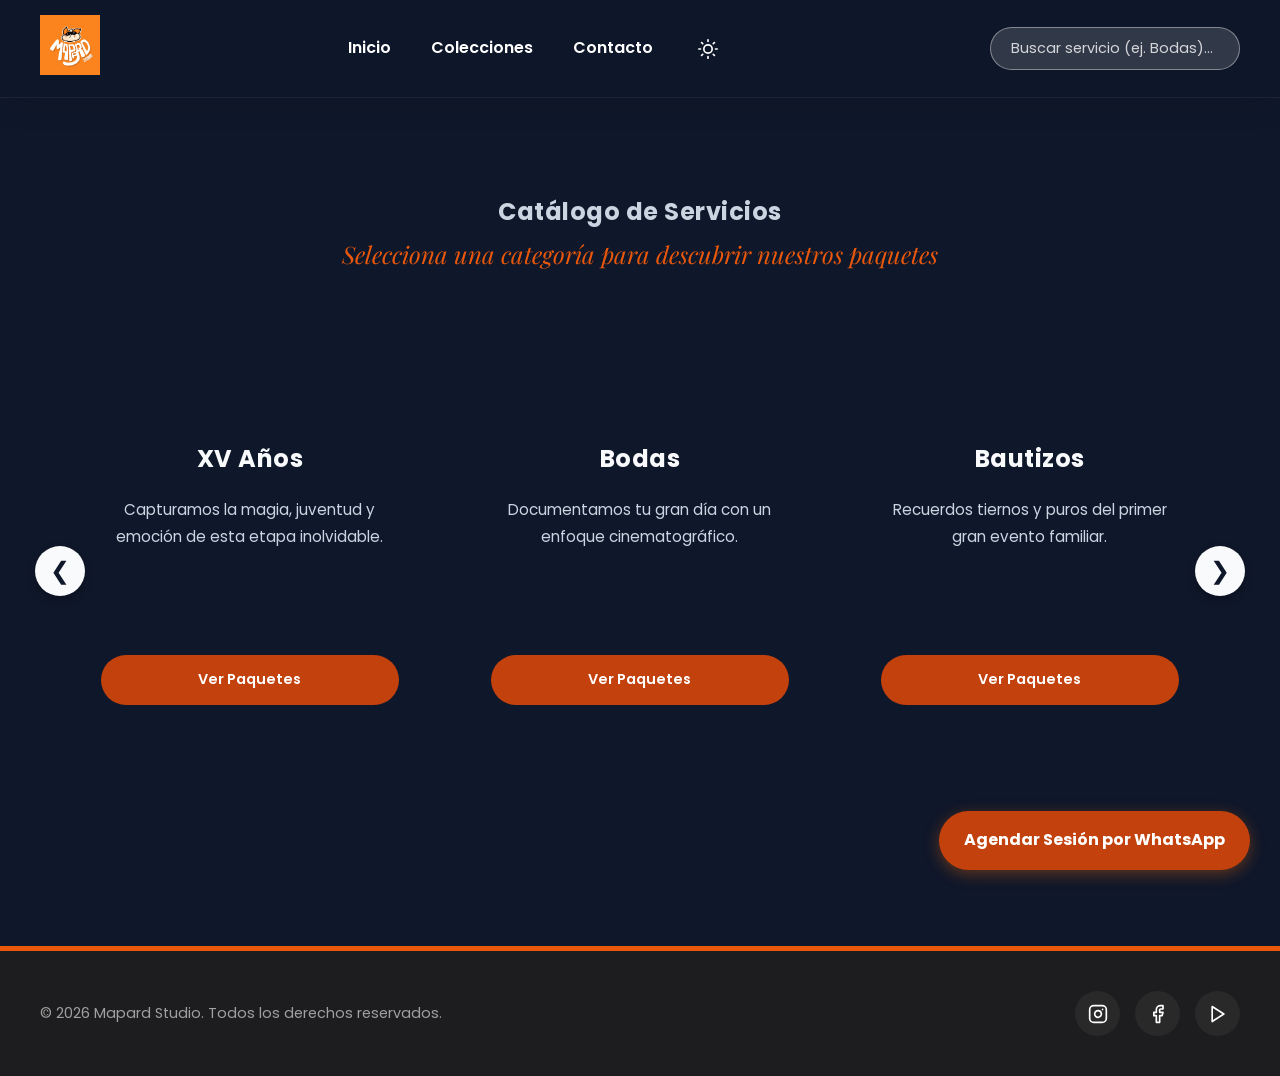
<file: servicios.html>
<!DOCTYPE html>
<html lang="es">
<head>
    <meta charset="UTF-8">
    <meta name="viewport" content="width=device-width, initial-scale=1.0">
    <title>Nuestros Servicios | Mapard Studio</title>
    <link rel="preconnect" href="https://fonts.googleapis.com">
    <link rel="preconnect" href="https://fonts.gstatic.com" crossorigin>
    <link href="https://fonts.googleapis.com/css2?family=Poppins:wght@300;400;600;700&family=Playfair+Display:ital,wght@0,400;0,600;0,700;1,400&display=swap" rel="stylesheet">
    <link rel="stylesheet" href="style.css">

    <script>
    // Este pequeño script se ejecuta ANTES de que se dibuje la página
    if (localStorage.getItem('mapard-tema') === 'dark' || (!localStorage.getItem('mapard-tema') && new Date().getHours() >= 19)) {
        document.documentElement.classList.add('dark-mode');
    }
</script>
</head>
<body>

 <div id="splash-screen">
    <div class="splash-content">
        <img src="img/logo-mapache.JPEG" alt="Mapard Studio Logo" class="splash-logo">
    </div>
    <div class="paint-spill"></div>
 </div>

    <!-- 1. HEADER GENÉRICO (Con enlaces actualizados) -->
    <header>
        <nav>
            <a href="index.html" class="logo-header">
                <img src="img/logo-mapache.JPEG" alt="Logo Mapache Studio">
            </a>
            <ul>
                <li><a href="index.html#inicio">Inicio</a></li>
                <li><a href="index.html#galeria">Colecciones</a></li>
                <li><a href="#contacto">Contacto</a></li>
                <!-- NUEVO: Botón de Tema -->
                <li>
                    <button id="toggle-tema" class="btn-tema" aria-label="Cambiar tema oscuro/claro">
                        <!-- Icono Luna (SVG) -->
                        <svg id="icono-luna" viewBox="0 0 24 24" width="20" height="20" stroke="currentColor" stroke-width="2" fill="none" stroke-linecap="round" stroke-linejoin="round"><path d="M21 12.79A9 9 0 1 1 11.21 3 7 7 0 0 0 21 12.79z"></path></svg>
                        <!-- Icono Sol (SVG) - Oculto por defecto -->
                        <svg id="icono-sol" style="display: none;" viewBox="0 0 24 24" width="20" height="20" stroke="currentColor" stroke-width="2" fill="none" stroke-linecap="round" stroke-linejoin="round"><circle cx="12" cy="12" r="5"></circle><line x1="12" y1="1" x2="12" y2="3"></line><line x1="12" y1="21" x2="12" y2="23"></line><line x1="4.22" y1="4.22" x2="5.64" y2="5.64"></line><line x1="18.36" y1="18.36" x2="19.78" y2="19.78"></line><line x1="1" y1="12" x2="3" y2="12"></line><line x1="21" y1="12" x2="23" y2="12"></line><line x1="4.22" y1="19.78" x2="5.64" y2="18.36"></line><line x1="18.36" y1="5.64" x2="19.78" y2="4.22"></line></svg>
                    </button>
                </li>
            </ul>
            
            <div class="buscador-container">
                <input type="text" id="buscador-servicios" placeholder="Buscar servicio (ej. Bodas)..." autocomplete="off">
                <ul id="resultados-busqueda" class="dropdown-resultados"></ul>
            </div>
        </nav>
    </header>

    <!-- 2. CONTENIDO PRINCIPAL DE ESTA VISTA -->
    <main>
        <!-- Encabezado exclusivo de esta página -->
        <section id="encabezado-servicios" class="encabezado-seccion">
            <h1>Catálogo de Servicios</h1>
            <p class="subtitulo-seccion">Selecciona una categoría para descubrir nuestros paquetes</p>
        </section>

        <!-- El contenedor donde nuestro JavaScript inyectará las 11 tarjetas -->
        <section id="categorias">
            <!-- Nuevo contenedor para posicionar las flechas -->
            <div class="carousel-wrapper">
                <!-- Flecha Izquierda -->
                <button id="btn-prev-galeria" class="slider-arrow prev-arrow" aria-label="Anterior">&#10094;</button>

            <div id="grid-categorias" class="grid-galeria">
                <!-- JS hace la magia aquí -->
            </div>
            
            <!-- Flecha Derecha -->
                <button id="btn-next-galeria" class="slider-arrow next-arrow" aria-label="Siguiente">&#10095;</button>
            </div>
        </section>
    </main>

    <!-- 3. MODALES GENÉRICOS (Limpios y sin estilos en línea) -->
    <div id="modal-imagen" class="modal">
        <span class="cerrar-modal">&times;</span> 
        <img class="modal-contenido" id="img-ampliada" alt="Imagen ampliada">
    </div>

    <div id="modal-precios" class="modal">
        <div class="modal-caja-blanca">
            <span class="cerrar-precios">&times;</span>
            <h2 id="titulo-modal-precios">Paquetes</h2>
            <div id="contenedor-dinamico-precios" class="contenedor-paquetes">
                <!-- JS inyecta los precios aquí -->
            </div>
        </div>
    </div>

    <!-- 4. BOTÓN DE WHATSAPP GENÉRICO -->
    <a href="https://wa.me/5216141395367?text=Hola,%20me%20gustaría%20cotizar%20una%20sesión." class="btn-whatsapp" target="_blank" rel="noopener noreferrer">
        Agendar Sesión por WhatsApp
    </a>

    <!-- 5. FOOTER GENÉRICO -->
    <footer id="contacto">
        <div class="footer-contenido">
            <div class="copyright">
                <p>&copy; 2026 Mapard Studio. Todos los derechos reservados.</p>
            </div>
            
            <div class="redes-sociales">
                <a href="https://www.instagram.com/mapard_studio/?hl=en" target="_blank" aria-label="Instagram">
                    <svg viewBox="0 0 24 24" width="20" height="20" stroke="currentColor" stroke-width="2" fill="none" stroke-linecap="round" stroke-linejoin="round">
                        <rect x="2" y="2" width="20" height="20" rx="5" ry="5"></rect>
                        <path d="M16 11.37A4 4 0 1 1 12.63 8 4 4 0 0 1 16 11.37z"></path>
                        <line x1="17.5" y1="6.5" x2="17.51" y2="6.5"></line>
                    </svg>
                </a>
                
                <a href="https://www.facebook.com/profile.php?id=61565506976331&locale=es_LA" target="_blank" aria-label="Facebook">
                    <svg viewBox="0 0 24 24" width="20" height="20" stroke="currentColor" stroke-width="2" fill="none" stroke-linecap="round" stroke-linejoin="round">
                        <path d="M18 2h-3a5 5 0 0 0-5 5v3H7v4h3v8h4v-8h3l1-4h-4V7a1 1 0 0 1 1-1h3z"></path>
                    </svg>
                </a>
                
                <a href="https://www.tiktok.com/@mapard.studio?lang=en" target="_blank" aria-label="TikTok">
                    <svg viewBox="0 0 24 24" width="20" height="20" stroke="currentColor" stroke-width="2" fill="none" stroke-linecap="round" stroke-linejoin="round">
                        <polygon points="5 3 19 12 5 21 5 3"></polygon>
                    </svg>
                </a>
            </div>
        </div>
    </footer>

    <!-- 6. SCRIPT PRINCIPAL -->
    <script src="script.js"></script> 
</body>
</html>
</file>
<file: style.css>
/* =========================================
   1. VARIABLES DE MARCA MAPACHE STUDIO
========================================= */
:root {
    --color-fondo-naranja: #f97316;
    --color-fondo-claro: #f8fafc;
    --color-texto-base: #334155;
    --color-texto-titulo: #0f172a;
    --color-acento: #ea580c;
    --color-mapache-oscuro: #1e293b;
    --color-mapache-marron: #6c4e34;

    --fuente-titulo: 'Poppins', sans-serif;
    --fuente-base: 'Poppins', sans-serif;
    --fuente-acento: 'Playfair Display', serif;
}

/* =========================================
    2. VARIABLES DE MODO OSCURO (RAÍZ)
========================================= */
.dark-mode {
    --color-fondo-claro: #0f172a;
    --color-texto-base: #cbd5e1;
    --color-texto-titulo: #f8fafc;
    --color-fondo-naranja: #c2410c;
    --color-mapache-oscuro: #f8fafc;
}

/* Diseño del Botón en el Menú (Independiente del tema) */
.btn-tema {
    background: none;
    border: none;
    color: #ffffff;
    cursor: pointer;
    display: flex;
    align-items: center;
    justify-content: center;
    padding: 5px;
    transition: transform 0.3s ease, color 0.3s ease;
}

.btn-tema:hover {
    transform: scale(1.1);
    color: var(--color-mapache-oscuro);
}

/* =========================================
    AJUSTES ESPECÍFICOS: MODAL EN MODO OSCURO
========================================= */

/* Elevación de las tarjetas de precios sobre el fondo oscuro */
.dark-mode .paquete {
    background-color: #27272a;
    border-color: #3f3f46;
}

/* Líneas separadoras sutiles */
.dark-mode .paquete li {
    border-bottom: 1px solid rgba(255, 255, 255, 0.1);
}

/* Resplandor suave para el paquete premium en la oscuridad */
.dark-mode .paquete.premium {
    box-shadow: 0 10px 30px rgba(246, 114, 17, 0.15);
}

/* =========================================
   3. RESETEO BASE Y TIPOGRAFÍA
========================================= */
* {
    margin: 0;
    padding: 0;
    box-sizing: border-box;
}

body {
    background-color: var(--color-fondo-claro);
    transition: background-color 0.4s ease, color 0.4s ease;
    color: var(--color-texto-base);
    font-family: var(--fuente-base);
    line-height: 1.8;
    -webkit-font-smoothing: antialiased;
    position: relative;
}

h1,
h2,
h3 {
    font-family: var(--fuente-titulo);
    font-weight: 700;
    letter-spacing: 0.5px;
    text-transform: none;
}

a {
    text-decoration: none;
    color: var(--color-mapache-oscuro);
    transition: color 0.3s ease, border 0.3s ease;
}

/* =========================================
   4. ENCABEZADO Y NAVEGACIÓN
========================================= */
header {
    background-color: rgba(249, 115, 22, 0.85);
    backdrop-filter: blur(12px);
    -webkit-backdrop-filter: blur(12px);
    padding: 15px 40px;
    position: fixed;
    width: 100%;
    top: 0;
    z-index: 1000;
    box-shadow: 0 4px 30px rgba(0, 0, 0, 0.1);
    border-bottom: 1px solid rgba(255, 255, 255, 0.1);
    transition: background-color 0.4s ease, border-color 0.4s ease;
}

.dark-mode header {
    background-color: rgba(15, 23, 42, 0.85);
    border-bottom: 1px solid rgba(255, 255, 255, 0.05);
}

nav {
    display: flex;
    justify-content: space-between;
    align-items: center;
    max-width: 1200px;
    margin: 0 auto;
}

.logo-header img {
    height: 60px;
    display: block;
    transition: transform 0.3s ease;
}

.logo-header img:hover {
    transform: scale(1.05);
}

nav ul {
    list-style: none;
    display: flex;
    gap: 40px;
}

nav a {
    font-size: 1rem;
    font-weight: 600;
    color: #ffffff;
    border-bottom: 2px solid transparent;
    padding-bottom: 5px;
    transition: color 0.3s ease, border-bottom-color 0.3s ease;
}

nav a:hover {
    color: var(--color-mapache-oscuro);
    border-bottom-color: var(--color-mapache-oscuro);
}

main {
    margin-top: 90px;
}

/* =========================================
   5. SECCIÓN DE INICIO (HERO)
========================================= */
#inicio {
    height: 100vh;
    display: flex;
    flex-direction: column;
    justify-content: center;
    align-items: center;
    text-align: center;
    padding: 0 20px;
    position: relative;
    background-color: transparent;
    margin-top: -90px;
    overflow: hidden;
}

.hero-bg {
    position: absolute;
    top: 0;
    left: 0;
    width: 100%;
    height: 100%;
    background: radial-gradient(circle at center, rgba(249, 115, 22, 0.1) 0%, var(--color-fondo-claro) 70%);
    z-index: -1;
    animation: pulseBg 10s infinite alternate ease-in-out;
}

@keyframes pulseBg {
    0% {
        transform: scale(1);
    }

    100% {
        transform: scale(1.1);
    }
}

.hero-content {
    z-index: 1;
    margin-top: 90px;
}

#inicio h1 {
    font-size: 4.5rem;
    color: var(--color-texto-titulo);
    margin-bottom: 20px;
    transition: transform 0.3s ease;
    text-shadow: 0 4px 20px rgba(0, 0, 0, 0.05);
}

#inicio p {
    font-family: var(--fuente-acento);
    font-style: italic;
    font-size: 2rem;
    color: var(--color-acento);
    margin-bottom: 10px;
}

#inicio h1:hover {
    transform: scale(1.02);
}

/* =========================================
   6. SECCIONES GENERALES Y GALERÍA
========================================= */
section {
    padding: 100px 20px;
    max-width: 1200px;
    margin: 0 auto;
}

section h2 {
    text-align: center;
    font-size: 2.5rem;
    color: var(--color-texto-titulo);
    margin-bottom: 60px;
}

.encabezado-seccion {
    text-align: center;
    padding-bottom: 0;
}

.subtitulo-seccion {
    font-family: var(--fuente-acento);
    font-style: italic;
    font-size: 1.5rem;
    color: var(--color-acento);
}

/* Envoltura del carrusel para posicionar las flechas */
.carousel-wrapper {
    position: relative;
    display: flex;
    align-items: center;
}

/* Transformamos el grid en un slider horizontal */
.grid-galeria {
    display: flex;
    gap: 30px;
    overflow-x: auto;
    scroll-behavior: smooth;
    scroll-snap-type: x mandatory;
    /* AJUSTE AQUÍ: Agregamos padding arriba y abajo */
    padding: 20px 10px;
    width: 100%;
    -ms-overflow-style: none;
    scrollbar-width: none;
    /* Aseguramos que nada se corte hacia afuera */
    align-items: stretch;
}

.grid-galeria::-webkit-scrollbar {
    display: none;
}

/* Cada tarjeta del carrusel */
.grid-galeria figure {
    flex: 0 0 calc(33.333% - 20px);
    /* Muestra 3 imágenes a la vez en PC */
    min-width: 300px;
    scroll-snap-align: center;
    overflow: hidden;
    border-radius: 12px;
    position: relative;
    background-color: var(--color-fondo-claro);
    border: 1px solid rgba(0, 0, 0, 0.05);
    transition: transform 0.3s ease, box-shadow 0.3s ease;
    cursor: pointer;
}

/* Le damos a las tarjetas de servicio el mismo comportamiento de slider que a las fotos */
.grid-galeria .categoria-card {
    flex: 0 0 calc(33.333% - 20px);
    min-width: 300px;
    scroll-snap-align: center;
}

/* Efecto hover fusionado */
.grid-galeria figure:hover {
    transform: translateY(-5px);
    box-shadow: 0 10px 30px rgba(0, 0, 0, 0.1);
}

/* Imagen dentro del carrusel */
.grid-galeria figure img {
    width: 100%;
    height: 450px;
    object-fit: cover;
}

/* Texto debajo de la imagen */
.grid-galeria figcaption {
    text-align: left;
    padding: 20px 25px;
    font-weight: 600;
    color: var(--color-texto-titulo);
}

/* =========================================
   ESTILOS DE LAS FLECHAS
========================================= */
.slider-arrow {
    background-color: var(--color-mapache-oscuro);
    color: var(--color-fondo-claro);
    border: none;
    width: 50px;
    height: 50px;
    border-radius: 50%;
    font-size: 24px;
    cursor: pointer;
    position: absolute;
    z-index: 10;
    display: flex;
    justify-content: center;
    align-items: center;
    box-shadow: 0 4px 10px rgba(0, 0, 0, 0.3);
    transition: background-color 0.3s ease, transform 0.3s ease;
    top: 50%;
    transform: translateY(-50%);
    /* Esto las centra perfectamente al eje horizontal */
}

/* Y para el efecto hover, mantén el centro */
.slider-arrow:hover {
    background-color: var(--color-fondo-naranja);
    transform: translateY(-50%) scale(1.1);
}

.prev-arrow {
    left: -25px;
}

.next-arrow {
    right: -25px;
}

/* =========================================
   ARREGLO DEL MODAL DE IMAGEN COMPLETA
========================================= */
#img-ampliada {
    max-width: 90vw;
    max-height: 85vh;
    object-fit: contain;
    /* Encaje perfecto */
    border-radius: 10px;
    box-shadow: 0 10px 40px rgba(0, 0, 0, 0.8);
}

/* =========================================
   7. TARJETAS DE PAQUETES (Dentro del Modal)
========================================= */
.contenedor-paquetes {
    display: flex;
    justify-content: center;
    gap: 40px;
    flex-wrap: wrap;
}

.paquete {
    background-color: var(--color-fondo-claro);
    padding: 60px 40px;
    border-radius: 12px;
    text-align: center;
    width: 380px;
    border: 1px solid rgba(0, 0, 0, 0.05);
    transition: transform 0.3s ease, box-shadow 0.3s ease;
}

.paquete:hover {
    transform: translateY(-8px);
    box-shadow: 0 15px 40px rgba(0, 0, 0, 0.1);
}

.paquete h3 {
    margin-bottom: 20px;
    font-size: 1.8rem;
    color: var(--color-texto-titulo);
}

.precio {
    font-size: 3rem;
    color: var(--color-acento);
    margin-bottom: 30px;
}

.paquete ul {
    list-style: none;
    text-align: left;
}

.paquete li {
    font-size: 1rem;
    color: var(--color-texto-base);
    margin-bottom: 15px;
    padding-bottom: 15px;
    border-bottom: 1px solid rgba(0, 0, 0, 0.05);
}

.paquete.premium {
    border-color: var(--color-acento);
    box-shadow: 0 15px 40px rgba(246, 114, 17, 0.1);
}

/* =========================================
   8. TARJETAS DE CATEGORÍAS (LISTADO)
========================================= */
.categoria-card {
    background-color: var(--color-fondo-claro);
    padding: 40px 30px;
    border-radius: 12px;
    border: 1px solid rgba(0, 0, 0, 0.05);
    text-align: center;
    display: flex;
    flex-direction: column;
    justify-content: space-between;
    /* AJUSTE AQUÍ: Eliminamos height: 100% si lo tenías y usamos min-height */
    min-height: 350px;
    transition: transform 0.3s ease, box-shadow 0.3s ease, border-color 0.3s ease;
}

.categoria-card:hover {
    transform: translateY(-8px);
    box-shadow: 0 15px 40px rgba(0, 0, 0, 0.08);
    border-color: var(--color-acento);
}

.categoria-card h3 {
    color: var(--color-texto-titulo);
    font-size: 1.5rem;
    margin-bottom: 15px;
}

.categoria-card p {
    color: var(--color-texto-base);
    font-size: 0.95rem;
    margin-bottom: 25px;
    flex-grow: 1;
}

.btn-ver-paquetes {
    display: inline-block;
    background-color: var(--color-fondo-naranja);
    color: #ffffff;
    padding: 12px 25px;
    border-radius: 50px;
    font-weight: 600;
    font-size: 0.9rem;
    cursor: pointer;
    transition: background-color 0.3s ease, transform 0.2s ease;
}

.btn-ver-paquetes:hover {
    background-color: var(--color-mapache-oscuro);
    transform: scale(1.05);
}

/* =========================================
   9. BOTÓN DE WHATSAPP FLOTANTE
========================================= */
.btn-whatsapp {
    position: fixed;
    bottom: 30px;
    right: 30px;
    background-color: var(--color-mapache-oscuro);
    /* Negro en modo claro */
    color: #ffffff !important;
    /* Forzamos texto blanco siempre */
    padding: 15px 25px;
    border-radius: 50px;
    font-weight: bold;
    box-shadow: 0 4px 15px rgba(0, 0, 0, 0.3);
    z-index: 1000;
    transition: all 0.3s ease;
    display: flex;
    align-items: center;
    justify-content: center;
}

.btn-whatsapp:hover {
    background-color: #333333;
    transform: scale(1.05);
}

/* =========================================
   WHATSAPP EN MODO OSCURO (CORRECCIÓN)
========================================= */
/* Usamos .dark-mode que viene desde el html */
.dark-mode .btn-whatsapp {
    background-color: var(--color-fondo-naranja) !important;
    /* Naranja en modo oscuro */
    color: #ffffff !important;
    box-shadow: 0 4px 15px rgba(219, 98, 9, 0.4);
    /* Sombra naranja */
}

.dark-mode .btn-whatsapp:hover {
    background-color: #ffffff !important;
    color: var(--color-fondo-naranja) !important;
}

/* =========================================
   10. MODALES (GALERÍA Y PRECIOS)
========================================= */
/* Base común para oscurecer el fondo */
.modal,
#modal-precios {
    display: none;
    position: fixed;
    z-index: 2000;
    left: 0;
    top: 0;
    width: 100%;
    height: 100%;
    background-color: rgba(0, 0, 0, 0.6);
    justify-content: center;
    align-items: center;
    backdrop-filter: blur(8px);
    -webkit-backdrop-filter: blur(8px);
}

/* Caja del Modal de Precios (Consolidada y Limpia) */
.modal-caja-blanca {
    background-color: var(--color-fondo-claro);
    width: 90%;
    max-width: 800px;
    max-height: 80vh;
    padding: 60px 40px;
    border-radius: 20px;
    position: relative;
    overflow-y: auto;
    box-shadow: 0 25px 50px rgba(0, 0, 0, 0.5);
    animation: aparecer 0.3s ease-out;
}

.dark-mode .modal-caja-blanca {
    background-color: rgba(30, 41, 59, 0.95);
    backdrop-filter: blur(10px);
    -webkit-backdrop-filter: blur(10px);
    border: 1px solid rgba(255, 255, 255, 0.1);
}

@keyframes aparecer {
    from {
        opacity: 0;
        transform: scale(0.9);
    }

    to {
        opacity: 1;
        transform: scale(1);
    }
}

.modal-caja-blanca h2 {
    color: var(--color-texto-titulo);
    margin-bottom: 30px;
    font-size: 2rem;
    text-align: center;
}

/* Botones de cerrar (X) */
.cerrar-modal,
.cerrar-precios {
    position: absolute;
    top: 20px;
    right: 30px;
    color: #ffffff;
    font-size: 40px;
    font-weight: bold;
    cursor: pointer;
    transition: color 0.3s;
    line-height: 1;
}

.cerrar-precios {
    position: absolute;
    top: 20px;
    right: 30px;
    color: var(--color-texto-titulo);
    /* ¡MAGIA! Antes decía '#333' */
    font-size: 40px;
    font-weight: bold;
    cursor: pointer;
    transition: color 0.3s;
    line-height: 1;
}

.cerrar-modal:hover,
.cerrar-precios:hover {
    color: var(--color-acento);
}

/* =========================================
   11. PIE DE PÁGINA (FOOTER)
========================================= */
footer {
    background-color: #1d1d1f;
    padding: 40px 20px;
    margin-top: 80px;
    border-top: 5px solid var(--color-acento);
}

.footer-contenido {
    max-width: 1200px;
    margin: 0 auto;
    display: flex;
    justify-content: space-between;
    align-items: center;
    flex-wrap: wrap;
    gap: 20px;
}

.copyright p {
    color: #a0a0a0;
    font-size: 0.9rem;
}

.redes-sociales {
    display: flex;
    gap: 15px;
}

.redes-sociales a {
    display: flex;
    justify-content: center;
    align-items: center;
    width: 45px;
    height: 45px;
    background-color: rgba(255, 255, 255, 0.05);
    color: #ffffff;
    border-radius: 50%;
    transition: all 0.3s ease;
}

.redes-sociales a:hover {
    background-color: var(--color-acento);
    color: var(--color-fondo-claro);
    transform: translateY(-5px);
    box-shadow: 0 5px 15px rgba(246, 114, 17, 0.4);
}

/* =========================================
   12. CAROUSEL / RULETA DE SERVICIOS (NUEVO)
========================================= */
#servicios-preview {
    height: 80vh;
    position: relative;
    overflow: hidden;
}

.carousel-container {
    position: relative;
    width: 100%;
    height: 100%;
}

.carousel-slide {
    position: absolute;
    top: 0;
    left: 0;
    width: 100%;
    height: 100%;
    opacity: 0;
    transition: opacity 1.5s ease-in-out;
}

.carousel-slide.active {
    opacity: 1;
}

.carousel-slide img {
    width: 100%;
    height: 100%;
    object-fit: cover;
}

.slide-info {
    position: absolute;
    bottom: 100px;
    left: 50px;
    color: white;
    text-shadow: 2px 2px 10px rgba(0, 0, 0, 0.8);
}

.slide-info h3 {
    font-size: 2.5rem;
    color: #ffffff;
}

.carousel-overlay {
    position: absolute;
    top: 50%;
    left: 50%;
    transform: translate(-50%, -50%);
    z-index: 10;
}

.btn-principal {
    display: inline-block;
    background-color: var(--color-acento);
    color: white;
    padding: 20px 40px;
    border-radius: 50px;
    font-weight: bold;
    font-size: 1.2rem;
    box-shadow: 0 10px 30px rgba(0, 0, 0, 0.3);
    transition: transform 0.3s ease, background-color 0.3s ease;
}

.btn-principal:hover {
    transform: scale(1.1);
    background-color: white;
    color: var(--color-acento);
}

/* =========================================
   ESTILOS DEL BUSCADOR INTELIGENTE
========================================= */
.buscador-container {
    position: relative;
    margin-left: 20px;
}

#buscador-servicios {
    padding: 10px 20px;
    border-radius: 50px;
    /* Redondo y moderno */
    border: 1px solid rgba(255, 255, 255, 0.4);
    background-color: rgba(255, 255, 255, 0.15);
    /* Efecto cristal */
    color: #ffffff;
    outline: none;
    font-family: var(--fuente-base);
    font-size: 0.9rem;
    width: 250px;
    transition: all 0.3s ease;
}

#buscador-servicios::placeholder {
    color: rgba(255, 255, 255, 0.8);
}

/* Al hacer clic en el buscador */
#buscador-servicios:focus {
    background-color: var(--color-fondo-claro);
    color: var(--color-texto-base);
    width: 280px;
    /* Se alarga un poquito al escribir */
    box-shadow: 0 5px 15px rgba(0, 0, 0, 0.2);
}

/* El cuadro blanco que cae con los resultados */
.dropdown-resultados {
    position: absolute;
    top: 110%;
    left: 0;
    width: 100%;
    background-color: rgba(248, 250, 252, 0.95);
    backdrop-filter: blur(12px);
    -webkit-backdrop-filter: blur(12px);
    border-radius: 12px;
    box-shadow: 0 10px 30px rgba(0, 0, 0, 0.2);
    list-style: none;
    padding: 5px 0;
    max-height: 250px;
    overflow-y: auto;
    display: none;
    /* Oculto hasta que escriban */
    z-index: 2000;
    border: 1px solid rgba(0, 0, 0, 0.05);
}

.dropdown-resultados li {
    padding: 12px 20px;
    color: var(--color-texto-base);
    cursor: pointer;
    font-size: 0.9rem;
    border-bottom: 1px solid rgba(0, 0, 0, 0.05);
    transition: background-color 0.2s ease;
}

.dropdown-resultados li:hover {
    background-color: rgba(249, 115, 22, 0.1);
    color: var(--color-acento);
}

/* Mensaje cuando no existe el servicio */
.dropdown-resultados li.no-resultado {
    cursor: default;
    color: #999;
    font-style: italic;
}

.dropdown-resultados li.no-resultado:hover {
    background-color: transparent;
    color: #999;
}

/* 🌙 ADAPTACIÓN AL MODO OSCURO */
body.dark-mode .dropdown-resultados {
    background-color: rgba(30, 41, 59, 0.95);
    border: 1px solid rgba(255, 255, 255, 0.1);
}

body.dark-mode .dropdown-resultados li {
    color: var(--color-texto-base);
    border-bottom: 1px solid rgba(255, 255, 255, 0.05);
}

/* 📱 ADAPTACIÓN A MÓVILES */
@media screen and (max-width: 768px) {
    .buscador-container {
        margin-left: 0;
        width: 100%;
        margin-top: 10px;
    }

    #buscador-servicios {
        width: 100%;
    }

    #buscador-servicios:focus {
        width: 100%;
    }
}

/* =========================================
   13. DISEÑO RESPONSIVO (SIEMPRE AL FINAL)
========================================= */
@media screen and (max-width: 768px) {

    /* Ajuste para que las tarjetas de servicios ocupen toda la pantalla en celular */
    .grid-galeria .categoria-card {
        flex: 0 0 100%;
    }

    header {
        padding: 10px 15px;
    }

    nav {
        flex-direction: column;
        gap: 15px;
    }

    .logo-header img {
        height: 50px;
    }

    nav ul {
        width: 100%;
        justify-content: center;
        gap: 15px;
        flex-wrap: wrap;
    }

    nav a {
        font-size: 0.85rem;
    }

    main {
        margin-top: 140px;
    }

    #inicio h1 {
        font-size: 2.2rem;
    }

    #inicio p {
        font-size: 1.2rem;
    }

    section {
        padding: 60px 20px;
    }

    .paquete {
        width: 100%;
        padding: 40px 20px;
    }

    .btn-whatsapp {
        bottom: 15px;
        right: 15px;
        padding: 10px 20px;
        font-size: 0.85rem;
    }

    .footer-contenido {
        flex-direction: column;
        text-align: center;
        gap: 30px;
    }

    /* Ajustes específicos para el Modal en Móviles */
    .modal-caja-blanca {
        padding: 40px 20px;
        width: 95%;
    }

    /* Ajustes específicos para la Ruleta en Móviles */
    .slide-info {
        bottom: 40px;
        left: 20px;
    }

    .slide-info h3 {
        font-size: 1.8rem;
    }

    .btn-principal {
        padding: 15px 30px;
        font-size: 1rem;
        width: max-content;
    }

    /* En móviles, mostramos de 1 en 1 y metemos las flechas al canvas */
    .grid-galeria figure {
        flex: 0 0 100%;
    }

    .prev-arrow {
        left: 10px;
    }

    .next-arrow {
        right: 10px;
    }
}

/* =========================================
   14.ESTILOS DEL SPLASH SCREEN (PAINT SPILL)
========================================= */
/* =========================================
   14. ESTILOS DEL SPLASH SCREEN (FIX MÓVIL)
========================================= */
#splash-screen {
    position: fixed;
    top: 0;
    left: 0;
    width: 100%;
    height: 100%;
    /* Forzamos el naranja y evitamos que el móvil lo cambie */
    background-color: #f67211 !important;
    color-scheme: light;
    /* Indica al navegador que ignore el dark mode aquí */
    display: flex;
    justify-content: center;
    align-items: center;
    z-index: 15000;
    overflow: hidden;
    transition: opacity 0.8s ease, visibility 0.8s ease;
    will-change: opacity, visibility;
}

.splash-logo {
    width: 90vw;
    height: 90vh;
    object-fit: contain;
    z-index: 2;
    will-change: transform, opacity;
    transform: translateZ(0);
    animation: zoomLogo 1.5s ease-out forwards;
}

.paint-spill {
    position: absolute;
    top: 50%;
    left: 50%;
    width: 10vmax;
    height: 10vmax;
    /* Usamos el HEX directo para evitar errores de variables en móvil */
    background-color: #f67211 !important;
    border-radius: 50%;
    transform: translate3d(-50%, -50%, 0) scale(0);
    z-index: 1;
    pointer-events: none;
    will-change: transform;
}

/* =========================================
   AJUSTE PARA EL MODO OSCURO (RAÍZ)
========================================= */
/* Aseguramos que nada sobreescriba el naranja durante el splash */
.dark-mode #splash-screen,
.dark-mode .paint-spill {
    background-color: #f67211 !important;
}

/* ... (Tus animaciones @keyframes se quedan igual) ... */

/* =========================================
   ANIMACIONES A 60 FPS
========================================= */
@keyframes zoomLogo {
    0% {
        transform: scale(0.5);
        opacity: 0;
    }

    100% {
        transform: scale(1);
        opacity: 1;
    }
}

.splash-out {
    animation: fadeOut 0.8s forwards ease-in-out;
}

.splash-out .paint-spill {
    display: none;
}

.splash-out .splash-logo {
    animation: scaleOut 0.8s forwards;
}

@keyframes fadeOut {
    to {
        opacity: 0;
        visibility: hidden;
    }
}

@keyframes scaleOut {
    to {
        transform: scale(1.1);
        opacity: 0;
    }
}

@keyframes fadeOut {
    to {
        opacity: 0;
        transform: scale(1.1);
    }
}

.splash-hidden {
    opacity: 0;
    visibility: hidden;
}

/* Adaptación a modo oscuro */
.dark-mode #splash-screen {
    background-color: #f67211;
}
</file>
